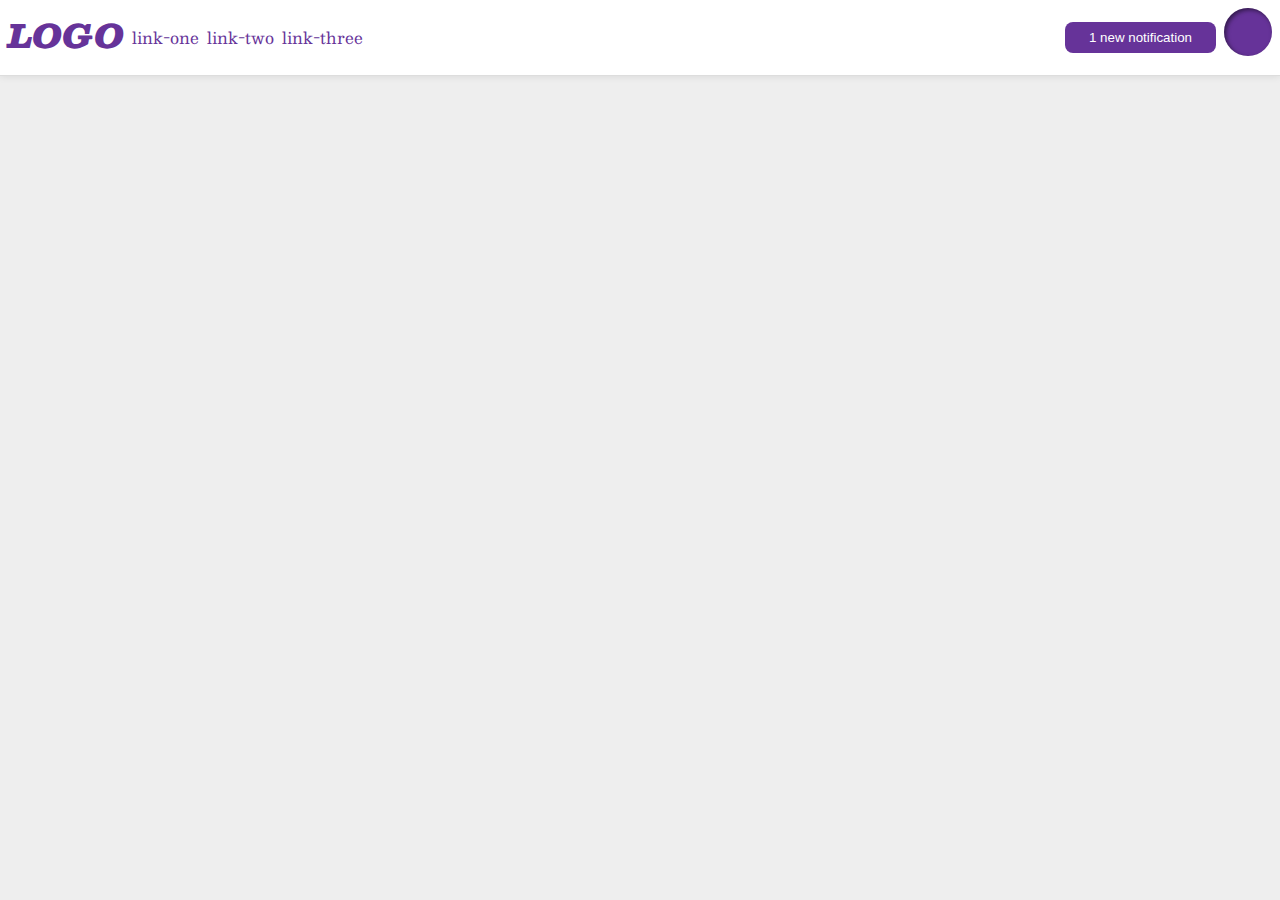
<file: flex/03-flex-header-2/index.html>
<!DOCTYPE html>
<html lang="en">

<head>
  <meta charset="UTF-8">
  <meta http-equiv="X-UA-Compatible" content="IE=edge">
  <meta name="viewport" content="width=device-width, initial-scale=1.0">
  <title>Flex Header 2</title>
  <link rel="stylesheet" href="style.css">
</head>

<body>

  <div class="header">
    <div class="box">
      <div class="logo">
        LOGO
      </div>
      <ul class="links">
        <li><a href="https://google.com">link-one</a></li>
        <li><a href="https://google.com">link-two</a></li>
        <li><a href="https://google.com">link-three</a></li>
      </ul>
    </div>

    <div class="box"> <button class="notifications">
        1 new notification
      </button>
      <div class="profile-image">
      </div>
    </div>

</body>

</html>
</file>
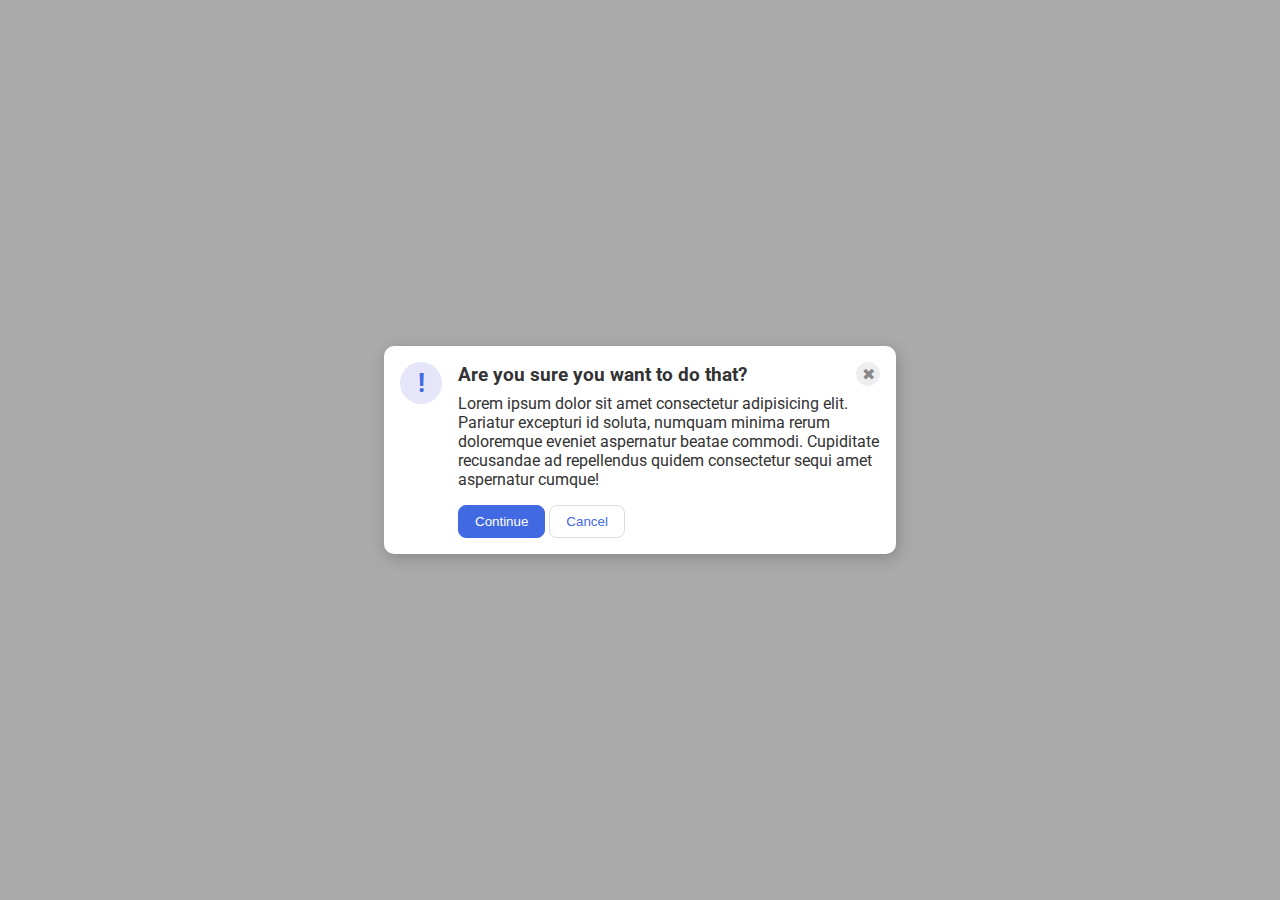
<file: flex/05-flex-modal/index.html>
<!DOCTYPE html>
<html lang="en">

<head>
  <meta charset="UTF-8">
  <meta http-equiv="X-UA-Compatible" content="IE=edge">
  <meta name="viewport" content="width=device-width, initial-scale=1.0">
  <link rel="stylesheet" href="style.css">
  <title>Modal</title>
</head>

<body>
  <div class="modal">


    <div class="icon">!</div>

    <div class="container">
      <div class="top">
        <div class="header">Are you sure you want to do that?
        <button class="close-button">✖</button></div>
      </div>

      
        <div class="text">Lorem ipsum dolor sit amet consectetur adipisicing elit. Pariatur excepturi id soluta, numquam
          minima rerum doloremque eveniet aspernatur beatae commodi. Cupiditate recusandae ad repellendus quidem
          consectetur sequi amet aspernatur cumque!</div>
      

      
        <div class="buttons">
          <button class="continue">Continue</button>
          <button class="cancel">Cancel</button>
        
      </div>
    </div>
  </div>
</body>

</html>
</file>
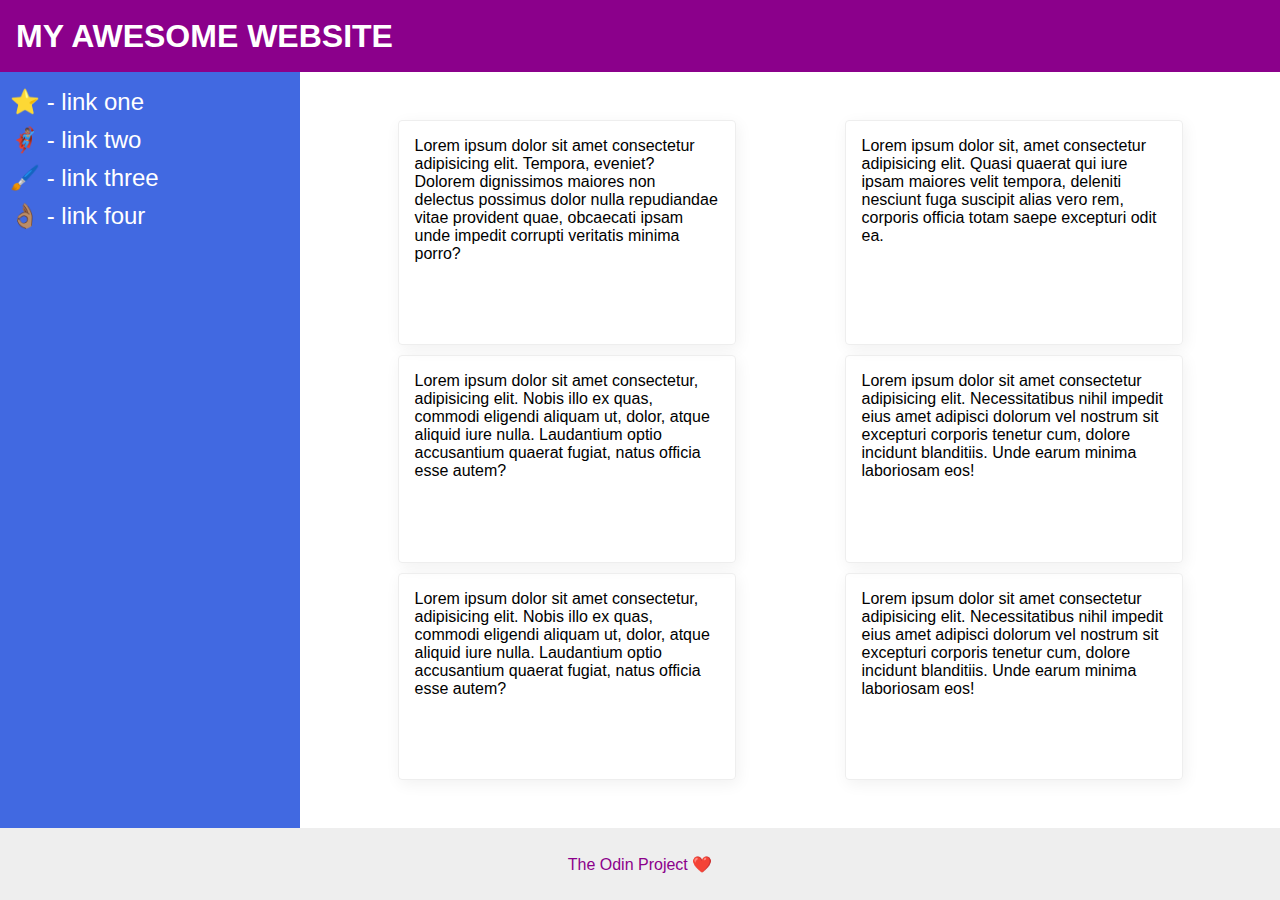
<file: flex/07-flex-layout-2/index.html>
<!DOCTYPE html>
<html lang="en">
  <head>
    <meta charset="UTF-8">
    <meta http-equiv="X-UA-Compatible" content="IE=edge">
    <meta name="viewport" content="width=device-width, initial-scale=1.0">
    <title>The Holy Grail</title>
    <link rel="stylesheet" href="style.css">
  </head>
  <body>
    <div class="header">
      MY AWESOME WEBSITE
    </div>
    
    <div class="container">
    <div class="sidebar">
      <ul>
        <li><a href="#">⭐ - link one</a></li>
        <li><a href="#">🦸🏽‍♂️ - link two</a></li>
        <li><a href="#">🖌️ - link three</a></li>
        <li><a href="#">👌🏽 - link four</a></li>
      </ul>
    </div>
<div class="text">
    <div class="card">Lorem ipsum dolor sit amet consectetur adipisicing elit. Tempora, eveniet? Dolorem dignissimos maiores non delectus possimus dolor nulla repudiandae vitae provident quae, obcaecati ipsam unde impedit corrupti veritatis minima porro?</div>
    <div class="card">Lorem ipsum dolor sit, amet consectetur adipisicing elit. Quasi quaerat qui iure ipsam maiores velit tempora, deleniti nesciunt fuga suscipit alias vero rem, corporis officia totam saepe excepturi odit ea.</div>
    <div class="card">Lorem ipsum dolor sit amet consectetur, adipisicing elit. Nobis illo ex quas, commodi eligendi aliquam ut, dolor, atque aliquid iure nulla. Laudantium optio accusantium quaerat fugiat, natus officia esse autem?</div>
    <div class="card">Lorem ipsum dolor sit amet consectetur adipisicing elit. Necessitatibus nihil impedit eius amet adipisci dolorum vel nostrum sit excepturi corporis tenetur cum, dolore incidunt blanditiis. Unde earum minima laboriosam eos!</div>
    <div class="card">Lorem ipsum dolor sit amet consectetur, adipisicing elit. Nobis illo ex quas, commodi eligendi aliquam ut, dolor, atque aliquid iure nulla. Laudantium optio accusantium quaerat fugiat, natus officia esse autem?</div>
    <div class="card">Lorem ipsum dolor sit amet consectetur adipisicing elit. Necessitatibus nihil impedit eius amet adipisci dolorum vel nostrum sit excepturi corporis tenetur cum, dolore incidunt blanditiis. Unde earum minima laboriosam eos!</div>
</div>
</div>
    <div class="footer">
      The Odin Project ❤️
    </div>
  </body>
</html>
</file>
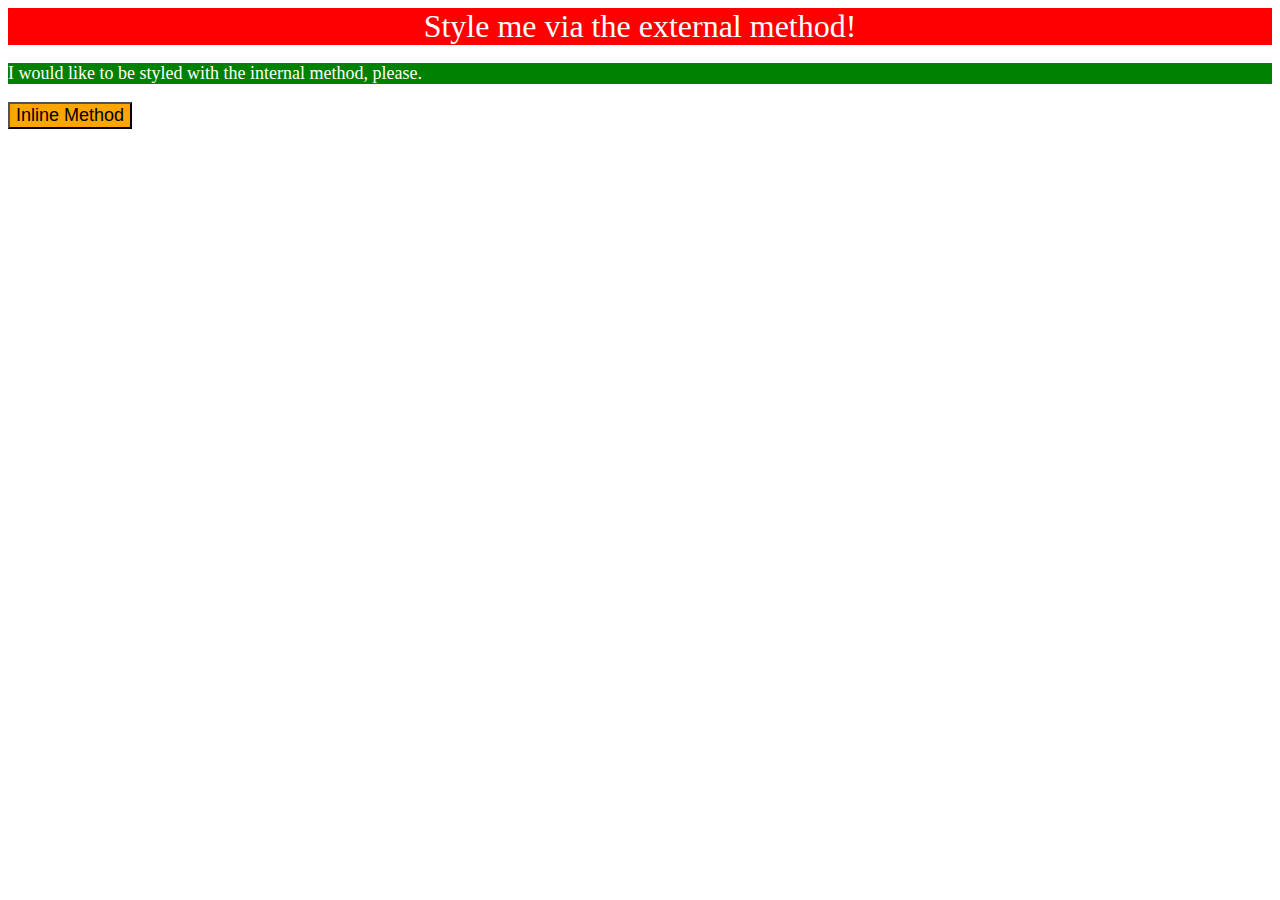
<file: foundations/01-css-methods/index.html>
<!DOCTYPE html>
<html lang="en">
  <head>
    <link rel="stylesheet" href="./style.css">
</head>
    <style>
      p {
        color: white;
      background-color: green; 
      font-size: 18px; 
     
      }
    </style>
    <meta charset="UTF-8">
    <meta http-equiv="X-UA-Compatible" content="IE=edge">
    <meta name="viewport" content="width=device-width, initial-scale=1.0">
    <title>Methods for Adding CSS</title>
  </head>
  <body>

  
    <div>Style me via the external method!</div>
    <p>I would like to be styled with the internal method, please.</p>
    <button style="background-color: orange;font-size: 18px;"> Inline Method</button>
  </body>
</html>
</file>
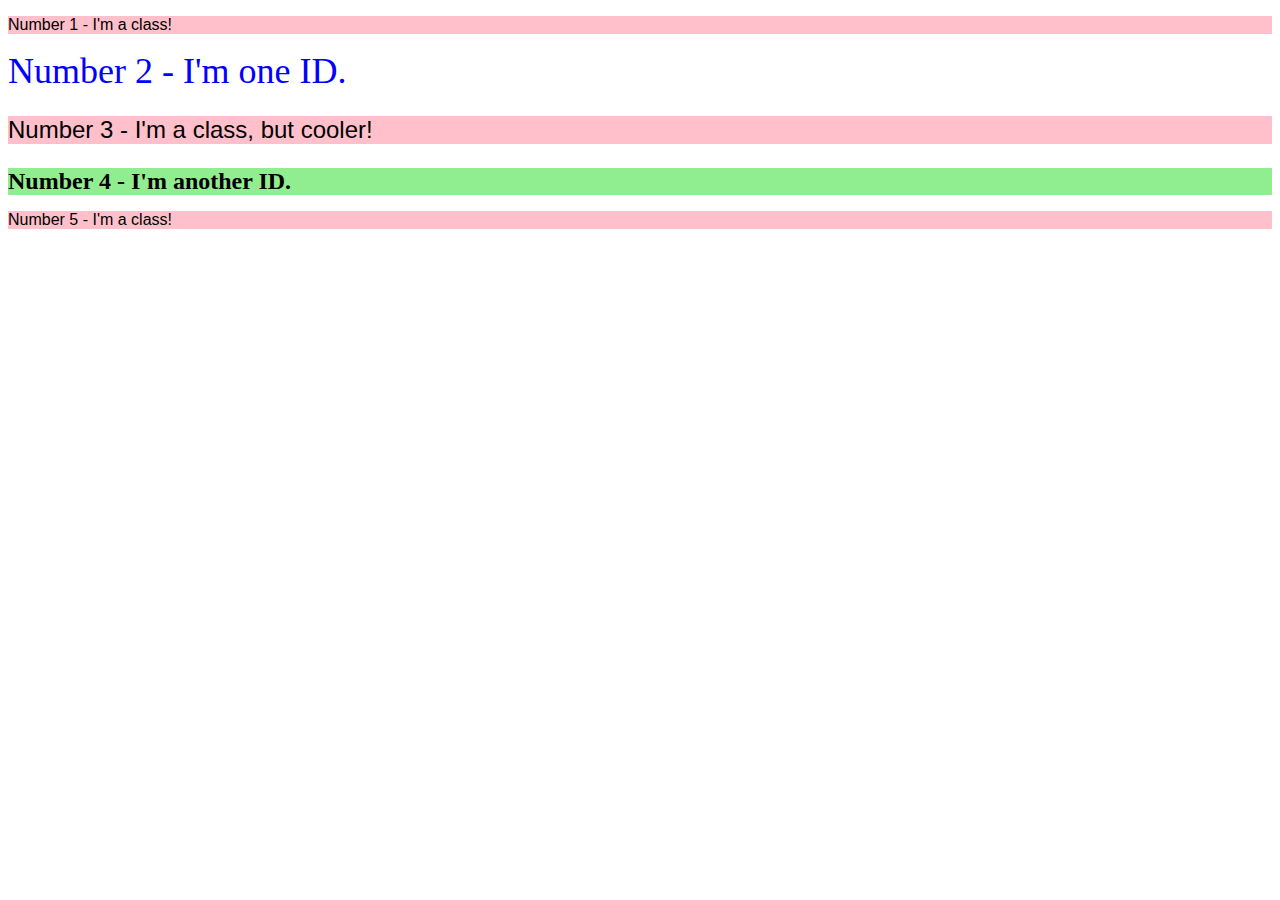
<file: foundations/02-class-id-selectors/index.html>
<!DOCTYPE html>
<html lang="en">
  <head>
    <meta charset="UTF-8">
    <meta http-equiv="X-UA-Compatible" content="IE=edge">
    <meta name="viewport" content="width=device-width, initial-scale=1.0">
    <title>Class and ID Selectors</title>
    <link rel="stylesheet" href="./style.css">
  </head>
  <body>
    <p class="odd">Number 1 - I'm a class!</p>
    <div id="Number-2"> Number 2 - I'm one ID.</div>
    <p class="odd big">Number 3 - I'm a class, but cooler!</p>
    <div id="Number-4">Number 4 - I'm another ID.</div>
    <p class="odd 3">Number 5 - I'm a class!</p>

    
  </body>
</html>
</file>
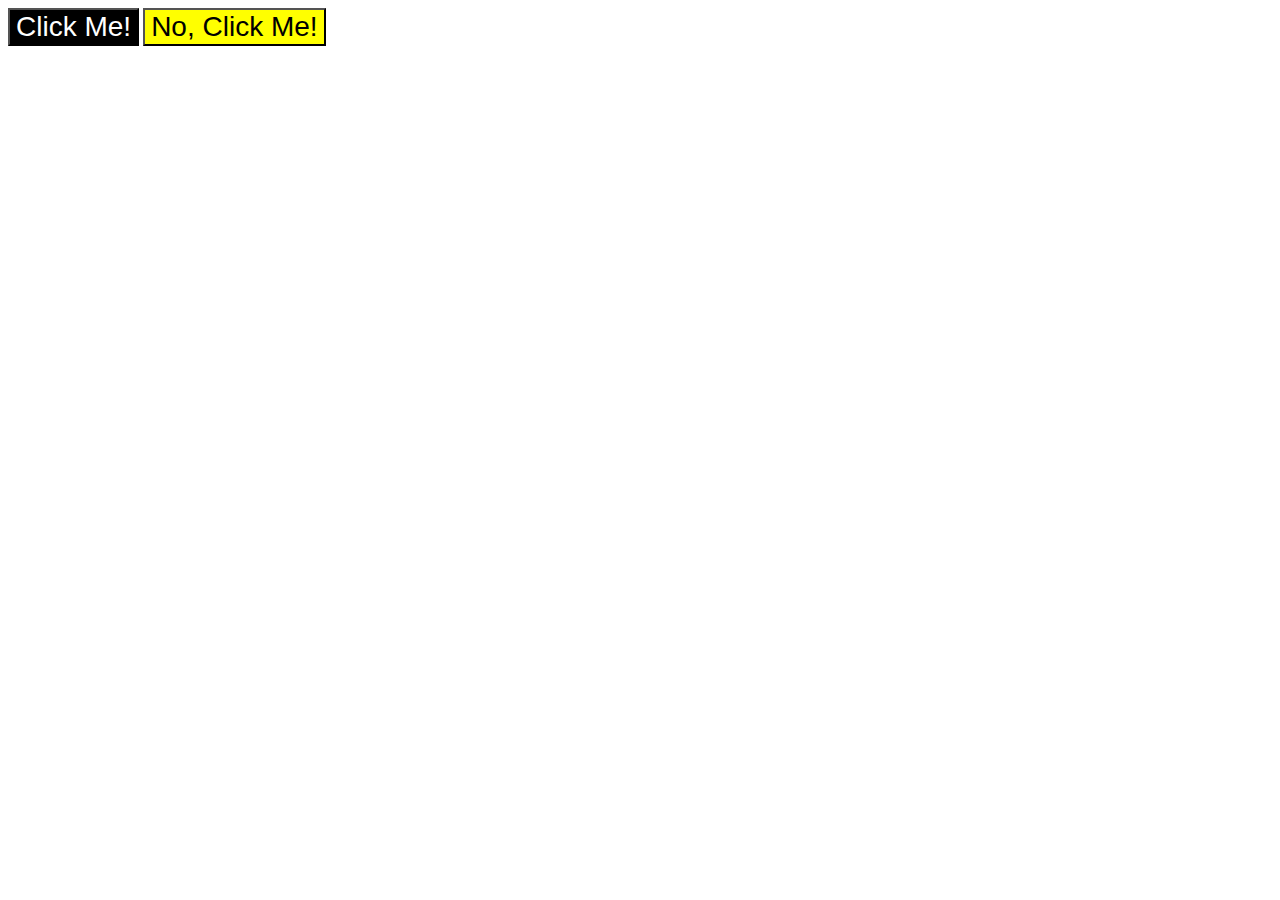
<file: foundations/03-grouping-selectors/index.html>
<!DOCTYPE html>
<html lang="en">
  <head>
    <meta charset="UTF-8">
    <meta http-equiv="X-UA-Compatible" content="IE=edge">
    <meta name="viewport" content="width=device-width, initial-scale=1.0">
    <title>Grouping Selectors</title>
    <link rel="stylesheet" href="style.css">
  </head>
  <body>
    <button class="yes">Click Me!</button>
    <button class="no">No, Click Me!</button>
  </body>
</html>
</file>
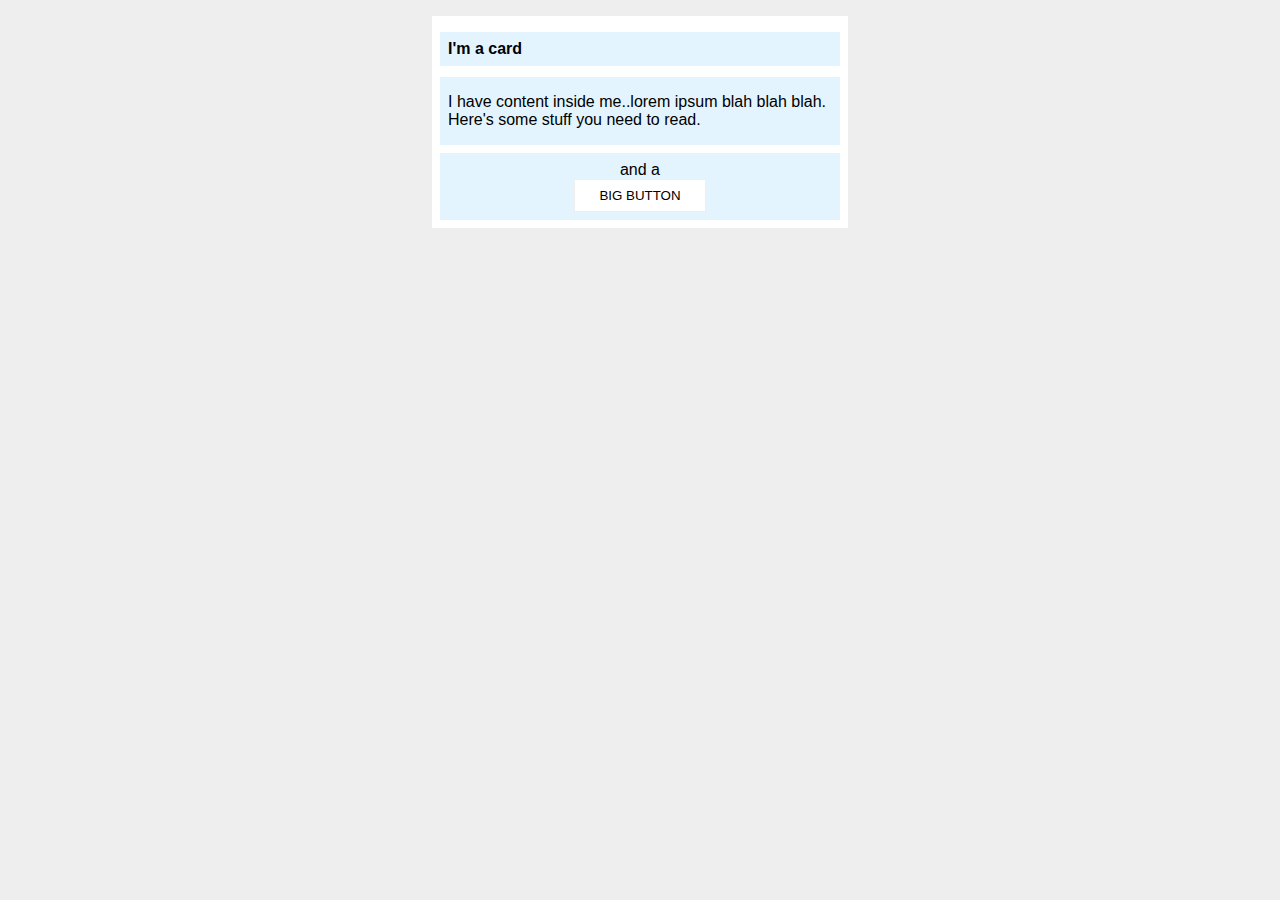
<file: margin-and-padding/02-margin-and-padding-2/index.html>
<!DOCTYPE html>
<html lang="en">

<head>
  <meta charset="UTF-8">
  <meta http-equiv="X-UA-Compatible" content="IE=edge">
  <meta name="viewport" content="width=device-width, initial-scale=1.0">
  <title>Margin and Padding exercise 2</title>
  <link rel="stylesheet" href="style.css">
</head>

<body>
  <div class="card">
    <h1 class="title">I'm a card</h1>
    <div class="content">
      I have content inside me..lorem ipsum blah blah blah. Here's some stuff you need to read.
    </div>
    <div class="button-container">
      and a <button>BIG BUTTON</button>
    </div>
  </div>
</body>

</html>
</file>
<file: flex/03-flex-header-2/style.css>
/* this is some magical font-importing.  
you'll learn about it later. */
@import url('https://fonts.googleapis.com/css2?family=Besley:ital,wght@0,400;1,900&display=swap');

body {
  margin: 0;
  background: #eee;
  font-family: Besley, serif;
}

.header {
  background: white;
  border-bottom: 1px solid #ddd;
  box-shadow: 0 0 8px rgba(0,0,0,.1);
  display: flex;
  justify-content: space-between;
  padding: 8px;
  flex-wrap: wrap;
  
}

.profile-image {
  background: rebeccapurple;
  box-shadow: inset 2px 2px 4px rgba(0,0,0,.5);
  border-radius: 50%;
  width: 48px;
  height: 48px;
}

.logo {
  color: rebeccapurple;
  font-size: 32px;
  font-weight: 900;
  font-style: italic;
}

button {
  border: none;
  border-radius: 8px;
  background: rebeccapurple;
  color: white;
  padding: 8px 24px;
  margin-right: 0;
  display: flex;
  align-self: center;
  
 
}

a {
  /* this removes the line under our links */
  text-decoration: none;
  color: rebeccapurple;
}

ul {
  list-style-type: none;
  display: flex;
  gap: 8px;
padding-left: 0;}

.box {
  display: flex;
  gap: 8px;
}
</file>
<file: flex/05-flex-modal/style.css>
@import url('https://fonts.googleapis.com/css2?family=Roboto:wght@400;700&display=swap');

html, body {
  height: 100%;
}

body {
  font-family: Roboto, sans-serif;
  margin: 0;
  background: #aaa;
  color: #333;
  /* I'll give you this one for free lol */
  display: flex;
  align-items: center;
  justify-content: center;
}

.modal {
  display: flex;
  flex-direction: row;
  background: white;
  width: 480px;
  border-radius: 10px;
  box-shadow: 2px 4px 16px rgba(0,0,0,.2);
  padding: 16px;
  gap: 16px;
}


.icon {
  color: royalblue;
  font-size: 26px;
  font-weight: 700;
  background: lavender;
  width: 42px;
  height: 42px;
  border-radius: 50%;
  display: flex;
  align-items: center;
  justify-content: center;
  min-width: 42px;
  flex-shrink: 0;
}

.close-button {
  background: #eee;
  border-radius: 50%;
  color: #888;
  font-weight: 400;
  font-size: 16px;
  height: 24px;
  width: 24px;
  display: flex;
  align-items: center;
  justify-content: center;
  border: 1px solid #eee;
  padding: 0;
}

button {
  cursor: pointer;
  padding: 8px 16px;
  border-radius: 8px;
}

button.continue {
  background: royalblue;
  border: 1px solid royalblue;
  color: white;
}

button.cancel {
  background: white;
  border: 1px solid #ddd;
  color: royalblue;
  margin-left: auto;
}


.header{ 
  display: flex; 
  align-items: center;
  justify-content: space-between;
  font-weight: bold;
  font-size: larger;
  margin-bottom: 8px;
}

.text {
  margin-bottom: 16px;
}
</file>
<file: flex/07-flex-layout-2/style.css>
body {
  font-family: -apple-system, BlinkMacSystemFont, 'Segoe UI', Roboto, Oxygen, Ubuntu, Cantarell, 'Open Sans', 'Helvetica Neue', sans-serif;
  margin: 0;
  min-height: 100vh;
  display: flex;
  flex-direction: column;
 
}

.header {
  height: 72px;
  background: darkmagenta;
  color: white;
  font-size: 32px;
  font-weight: 900;
  display: flex;
align-items: center;
  padding-left:  16px;
}

.footer {
  height: 72px;
  background: #eee;
  color: darkmagenta;
  display: flex;
  align-items: center;
  justify-content: center;
}

.sidebar {
  width: 300px;
  background: royalblue;
  box-sizing: border-box;
  display: flex;
  flex-direction: column;
  flex-shrink: 0;
gap: 10px;  
}

.card {
  border: 1px solid #eee;
  box-shadow: 2px 4px 16px rgba(0,0,0,.06);
  border-radius: 4px;
  max-width: 338px;
  padding: 16px ;
  box-sizing: border-box;
}

a {
  text-decoration: none;
  color: white;
  font-size: 24px;
}
 
.text {
  display: flex;
  flex-direction: row;
  flex: 1;
  flex-wrap: wrap;
  padding: 48px;
  gap: 10px;
  justify-content: space-around;
  
  
}

.container {
  display: flex;
  flex: 1;
}

ul {
  display: flex;
  list-style: none;
  flex-direction: column;
  gap: 10px;
  padding-left: 10px;
}
</file>
<file: foundations/01-css-methods/style.css>
div {
    color: white;
    background-color: red;
    font: bold;
    font-size: 32px;
    text-align: center;
}
</file>
<file: foundations/02-class-id-selectors/style.css>
.odd {
    background-color:pink;
    font-family: Verdana, Geneva, Tahoma, sans-serif;
}

.big {
    font-size: 24px;
}

#Number-2 {
    color: blue;
    font-size: 36px;
}

#Number-4 {
    background-color: lightgreen;
    font-size: 24px;
    font-weight: bold;
}
</file>
<file: foundations/03-grouping-selectors/style.css>
.yes,.no {
font-size: 28px;
font-family: Arial, Helvetica, sans-serif;}

.yes { background-color: black; color: white;
}

.no { background-color: yellow;}
</file>
<file: margin-and-padding/02-margin-and-padding-2/style.css>
body {
  background: #eee;
  font-family: sans-serif;
}

.card {
  width: 400px;
  background: #fff;
  margin: 16px auto;
  padding: 8px;
}

.title {
  background: #e3f4ff;
  margin-top: 8px;
  font-size: 16px;
  padding: 8px;
}

.content {
  background: #e3f4ff;
  margin-bottom: 8px;
  padding: 16px 8px;
}

.button-container {
  background: #e3f4ff;
  text-align: center;
  padding: 8px;
}

button {
  background: white;
  border: 1px solid #eee;
  display: block;
  margin: 0 auto;
  padding: 8px 24px;
}
</file>
